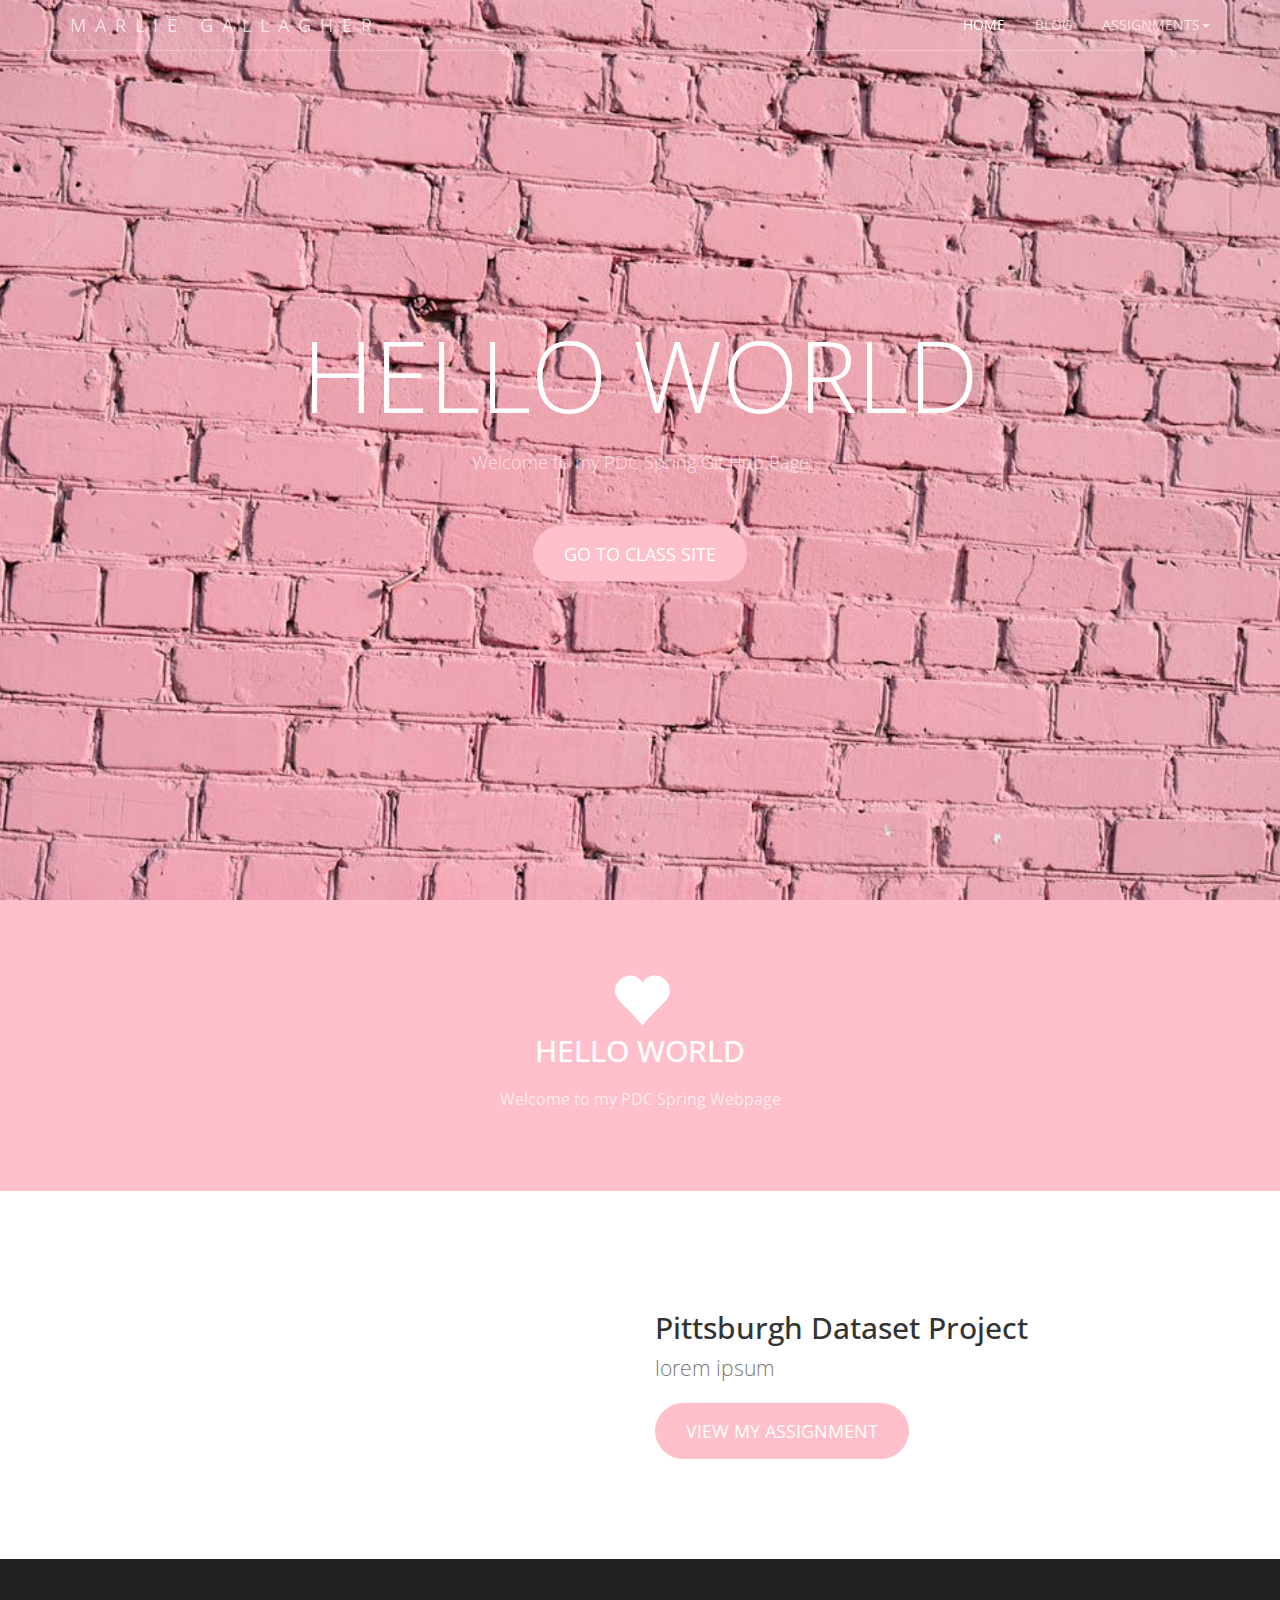
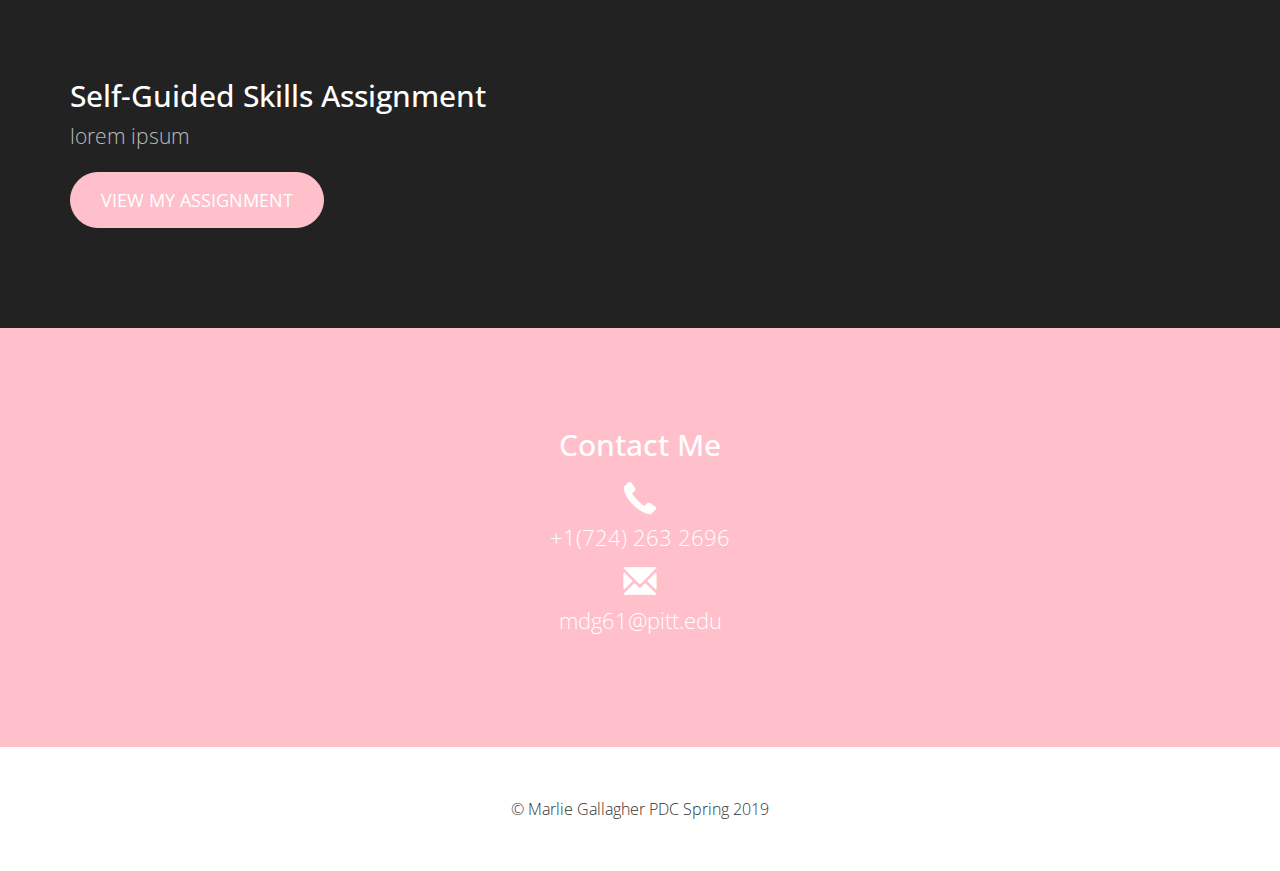
<file: index.html>
<!DOCTYPE html>

<html lang="en">

<head>

    <meta charset="utf-8">
    <meta http-equiv="X-UA-Compatible" content="IE=edge">
    <meta name="viewport" content="width=device-width, initial-scale=1">

    <title>MY GIT HUB SITE</title>

    <!-- Bootstrap Core CSS -->
    <link href="css/bootstrap.min.css" rel="stylesheet">


    <link href="css/github-index.css" rel="stylesheet">



    <!-- Custom Fonts from Google -->
    <link href='http://fonts.googleapis.com/css?family=Open+Sans:300italic,400italic,600italic,700italic,800italic,400,300,600,700,800' rel='stylesheet' type='text/css'>

</head>

<body>

    <!-- Navigation -->
    <nav id="siteNav" class="navbar navbar-default navbar-fixed-top" role="navigation">
        <div class="container">
            <!-- Logo and responsive toggle -->
            <div class="navbar-header">
                <button type="button" class="navbar-toggle" data-toggle="collapse" data-target="#navbar">
                    <span class="sr-only">Toggle navigation</span>
                    <span class="icon-bar"></span>
                    <span class="icon-bar"></span>
                    <span class="icon-bar"></span>
                </button>
                <a class="navbar-brand" href="index.html">

                	MARLIE GALLAGHER
                </a>
            </div>
            <!-- Navbar links -->
            <div class="collapse navbar-collapse" id="navbar">
                <ul class="nav navbar-nav navbar-right">
                    <li class="active">
                        <a href="index.html">HOME</a>
                    </li>
                    <li>
                        <a href="https://pdc-spring-2019.matthew-lavin.com/blogs/marlies-pdc-blog">BLOG</a>
                    </li>
                 
					<li class="dropdown">
						<a href="cleanse.html" class="dropdown-toggle" data-toggle="dropdown" role="button" aria-haspopup="true" aria-expanded="false">ASSIGNMENTS<span class="caret"></span></a>
						<ul class="dropdown-menu" aria-labelledby="about-us">
							<li><a href="http://mdg61.github.io/pghdata/project.html"></a>">PITTSBURGH DATASET PROJECT</a></li>
							<li><a href="http://mdg61-pdc-spring.com/pdc/index.html">SELF GUIDED SKILLS ASSIGNMENT</a></li>
							

						</ul>
					</li>

                </ul>

            </div><!-- /.navbar-collapse -->
        </div><!-- /.container -->
    </nav>

	<!-- Header -->
    <header>
        <div class="header-content">
            <div class="header-content-inner">
                <h1>HELLO WORLD</h1>
                <p>Welcome to my PDC Spring Git Hub Page</p>
                <a href="https://pdc-spring-2019.matthew-lavin.com/" class="btn btn-primary btn-lg">Go to Class Site</a>
            </div>
        </div>
    </header>

	<!-- Intro Section -->
    <section class="intro">
        <div class="container">
            <div class="row">
                <div class="col-lg-8 col-lg-offset-2">
                	<span class="glyphicon glyphicon-heart" style="font-size: 60px"></span>
                    <h2 class="section-heading">HELLO WORLD</h2>
                    <p class="text-light">Welcome to my PDC Spring Webpage</p>
                </div>
            </div>
        </div>
    </section>

	<!-- Content 1 -->
    <section class="content">
        <div class="container">
            <div class="row">
                <div class="col-sm-6">
                    
                </div>
                <div class="col-sm-6">
                	<h2 class="section-header">Pittsburgh Dataset Project</h2>
                	<p class="lead text-muted">lorem ipsum</p>
                	<a href="http://mdg61.github.io/pghdata/project.html" class="btn btn-primary btn-lg">View My Assignment</a>
                </div>

            </div>
        </div>
    </section>

	<!-- Content 2 -->
     <section class="content content-2">
        <div class="container">
            <div class="row">
                <div class="col-sm-6">
                	<h2 class="section-header">Self-Guided Skills Assignment</h2>
                	<p class="lead text-light">lorem ipsum</p>
                	<a href="http://mdg61-pdc-spring.com/pdc/index.html" class="btn btn-primary btn-lg">View My Assignment</a>
                </div>
                <div class="col-sm-6">
                 
                </div>

            </div>
        </div>
    </section>

   



	<!-- Footer -->
    <footer class="page-footer">

    	<!-- Contact Us -->
        <div class="contact">
        	<div class="container">
				<h2 class="section-heading">Contact Me</h2>
				<p><span class="glyphicon glyphicon-earphone"></span><br> +1(724) 263 2696</p>
				<p><span class="glyphicon glyphicon-envelope"></span><br> mdg61@pitt.edu</p>
        	</div>
        </div>


        <div class="small-print">
        	<div class="container">
        		<p> &copy; Marlie Gallagher PDC Spring 2019</p>
        	</div>
        </div>

    </footer>

    <!-- jQuery -->
    <script src="js/jquery-1.11.3.min.js"></script>

    <!-- Bootstrap Core JavaScript -->
    <script src="js/bootstrap.min.js"></script>

    <!-- Plugin JavaScript -->
    <script src="js/jquery.easing.min.js"></script>

    <!-- Custom Javascript -->
    <script src="js/custom.js"></script>

</body>

</html>
</file>
<file: css/github-index.css>
html,
body {
    width: 100%;
    height: 100%;
    font-family: 'Open Sans','Helvetica Neue',Arial,sans-serif;
}

a {
    color: pink;
    -webkit-transition: all .35s;
    -moz-transition: all .35s;
    transition: all .35s;
}

a:hover,
a:focus {
    color: magenta;
}

p {
    font-size: 16px;
    line-height: 1.5;
}

header {
    position: relative;
    width: 100%;
    min-height: auto;
    text-align: center;
    color: #fff;
	background-image: url('../brickwall.jpg');
    background-position: center;
    -webkit-background-size: cover;
    -moz-background-size: cover;
    background-size: cover;
    -o-background-size: cover;
}

header .header-content {
    position: relative;
    width: 100%;
    padding: 100px 15px 70px;
    text-align: center;
}

header .header-content .header-content-inner h1 {
    margin-top: 0;
    margin-bottom: 20px;
    font-size: 50px;
    font-weight: 300;
}

header .header-content .header-content-inner p {
    margin-bottom: 50px;
    font-size: 16px;
    font-weight: 300;
    color: rgba(255,255,255,.7);
}

@media(min-width:768px) {
    header {
        min-height: 100%;
    }

    header .header-content {
        position: absolute;
        top: 50%;
        padding: 0 50px;
        -webkit-transform: translateY(-50%);
        -ms-transform: translateY(-50%);
        transform: translateY(-50%);
    }

    header .header-content .header-content-inner {
        margin-right: auto;
        margin-left: auto;
        max-width: 1000px;
    }

	header .header-content .header-content-inner h1 {
    	font-size: 100px;
		}

    header .header-content .header-content-inner p {
        margin-right: auto;
        margin-left: auto;
        max-width: 80%;
        font-size: 18px;
    }
}

.section-heading {
    margin-top: 0;
    margin-bottom: 20px;
}

.intro {
	color: #fff;
    background-color: pink;
    padding: 70px 0;
    text-align: center;
}

.content {
    padding: 100px 0;
}

.content-2 {
	color: #fff;
    background-color: #222;
}

.content-3 {
	padding: 20px 0 40px;
	text-align: center;
}

.promo,
.promo h3,
.promo a:link,
.promo a:visited,
.promo a:hover,
.promo a:active {
    color: white;
	text-shadow: 0px 0px 40px black;
    text-decoration: none;
}

.promo-item {
    height: 200px;
    line-height: 180px;
    text-align: center;
}

.promo-item:hover {
    background-size: 110%;
    border: 10px solid rgba(255,255,255,0.3);
    line-height: 160px;
}

.promo-item h3 {
    font-size: 40px;
    display: inline-block;
    vertical-align: middle;
}

.item-1 {
	background-color: #f44336;
	}

.item-2 {
	background-color: #f50057;
	}

.item-3 {
	background-color: #aa00ff;
	}
.item-4 {
	background-color: #6200ea;
	}
.item-5 {
	background-color: #303f9f;
	}
.item-6 {
	background-color: #2196f3;
	}
.item-7 {
	background-color: #80d8ff;
	}

.item-8 {
	background-color: #18ffff;
	}

.item-9 {
	background-color:#00bfa5;
	}
.item-10 {
	background-color: #00c853;
	}
.item-11 {
	background-color: #64dd17;
	}

.item-12 {
	background-color: #aeea00;
	}

.item-13 {
	background-color: #ffff00;
	}
.item-14 {
	background-color: #ffc400;
	}
.item-15 {
	background-color: #ff9100;
	}
.item-16 {
	background-color: #ff3d00;
	}
.item-17 {
	background-color: #6d4c41;
	}

.item-18 {
	background-color:#757575 ;
	}

.item-19 {
	background-color:#bdbdbd;
	}
.item-20 {
	background-color: #607d8b;
	}

	
.item-1,
.item-2,
.item-3,
.item-4,
.item-5,
.item-6,
.item-7,
.item-8,
.item-9,
.item-10,
.item-11,
.item-12,
.item-13,
.item-14,
.item-15,
.item-16,
.item-17,
.item-18,
.item-19,
.item-20 {
	background-size: cover;
	background-position: 50% 50%;
	}

.page-footer {
	text-align: center;
	}

.page-footer .contact {
	padding: 100px 0;
	background-color: pink;
	color: #fff;
	}

.page-footer .contact p {
	font-size: 22px;
	font-weight: 300;
	}

.content-3 .glyphicon,
.page-footer .contact .glyphicon {
	font-size: 32px;
	font-weight: 700;
	}

.page-footer .small-print {
	padding: 50px 0 40px;
	font-weight: 300;
	}

.text-light {
    color: rgba(255,255,255,.7);
}

.navbar-default {
    border-color: rgba(34,34,34,.05);
    background-color: #fff;
    -webkit-transition: all .35s;
    -moz-transition: all .35s;
    transition: all .35s;
}

.navbar-default .navbar-header .navbar-brand {
      color: #fff;;
}

.navbar-default .navbar-header .navbar-brand:hover,
.navbar-default .navbar-header .navbar-brand:focus {
    color: #000;
}

.navbar-default .nav > li>a,
.navbar-default .nav>li>a:focus {
    color: #222;
}

.navbar-default .nav > li>a:hover,
.navbar-default .nav>li>a:focus:hover {
     color: #fff;;
}

.navbar-default .nav > li.active>a,
.navbar-default .nav>li.active>a:focus {
 color: #fff;
    background-color: transparent;
}

.navbar-default .nav > li.active>a:hover,
.navbar-default .nav>li.active>a:focus:hover {
 color: #fff;
    background-color: transparent;
}

@media(min-width:768px) {
    .navbar-default {
        border-color: rgba(255,255,255,.3);
        background-color: transparent;
    }

    .navbar-default .navbar-header .navbar-brand {
        color: rgba(255,255,255,.7);
        letter-spacing: 0.5em;
    }

    .navbar-default .navbar-header .navbar-brand:hover,
    .navbar-default .navbar-header .navbar-brand:focus {
        color: #fff;
    }

    .navbar-default .nav > li>a,
    .navbar-default .nav>li>a:focus {
        color: rgba(255,255,255,.7);
    }

    .navbar-default .nav > li>a:hover,
    .navbar-default .nav>li>a:focus:hover {
        color: #fff;
    }

    .navbar-default.affix {
        border-color: #fff;
        background-color: #fff;
        box-shadow: 0px 7px 20px 0px rgba(0,0,0,0.1);
    }

    .navbar-default.affix .navbar-header .navbar-brand {
        letter-spacing: 0;
        color:  color: #fff;;
    }

    .navbar-default.affix .navbar-header .navbar-brand:hover,
    .navbar-default.affix .navbar-header .navbar-brand:focus {
        color: #eb3812;
    }

    .navbar-default.affix .nav > li>a,
    .navbar-default.affix .nav>li>a:focus {
        color: #222;
    }

    .navbar-default.affix .nav > li>a:hover,
    .navbar-default.affix .nav>li>a:focus:hover {
        color: pink;
    }
}

.btn-default {
    border-color: #fff;
    color: #222;
    background-color: #fff;
    -webkit-transition: all .35s;
    -moz-transition: all .35s;
    transition: all .35s;
}

.btn-default:hover,
.btn-default:focus,
.btn-default.focus,
.btn-default:active,
.btn-default.active,
.open > .dropdown-toggle.btn-default {
    border-color: #eee;
    color: #222;
    background-color: #eee;
}

.btn-default:active,
.btn-default.active,
.open > .dropdown-toggle.btn-default {
    background-image: none;
}

.btn-default.disabled,
.btn-default[disabled],
fieldset[disabled] .btn-default,
.btn-default.disabled:hover,
.btn-default[disabled]:hover,
fieldset[disabled] .btn-default:hover,
.btn-default.disabled:focus,
.btn-default[disabled]:focus,
fieldset[disabled] .btn-default:focus,
.btn-default.disabled.focus,
.btn-default[disabled].focus,
fieldset[disabled] .btn-default.focus,
.btn-default.disabled:active,
.btn-default[disabled]:active,
fieldset[disabled] .btn-default:active,
.btn-default.disabled.active,
.btn-default[disabled].active,
fieldset[disabled] .btn-default.active {
    border-color: #fff;
    background-color: #fff;
}

.btn-default .badge {
    color: #fff;
    background-color: #222;
}

.btn-primary {
    border-color: pink;
    color: #fff;
    background-color: pink;
    -webkit-transition: all .35s;
    -moz-transition: all .35s;
    transition: all .35s;
}

.btn-primary:hover,
.btn-primary:focus,
.btn-primary.focus,
.btn-primary:active,
.btn-primary.active,
.open > .dropdown-toggle.btn-primary {
    border-color: pink;
    color: #fff;
    background-color: pink;
}

.btn-primary:active,
.btn-primary.active,
.open > .dropdown-toggle.btn-primary {
    background-image: none;
}

.btn-primary.disabled,
.btn-primary[disabled],
fieldset[disabled] .btn-primary,
.btn-primary.disabled:hover,
.btn-primary[disabled]:hover,
fieldset[disabled] .btn-primary:hover,
.btn-primary.disabled:focus,
.btn-primary[disabled]:focus,
fieldset[disabled] .btn-primary:focus,
.btn-primary.disabled.focus,
.btn-primary[disabled].focus,
fieldset[disabled] .btn-primary.focus,
.btn-primary.disabled:active,
.btn-primary[disabled]:active,
fieldset[disabled] .btn-primary:active,
.btn-primary.disabled.active,
.btn-primary[disabled].active,
fieldset[disabled] .btn-primary.active {
    border-color: pink;
    background-color: pink;
}

.btn-primary .badge {
    color: pink;
    background-color: #fff;
}



.btn {
    border-radius: 300px;
    text-transform: uppercase;
}

.btn-lg {
    padding: 15px 30px;
}

::-moz-selection {
    text-shadow: none;
    color: #fff;
    background: #222;
}

::selection {
    text-shadow: none;
    color: #fff;
    background: #222;
}

img::selection {
    color: #fff;
    background: 0 0;
}

img::-moz-selection {
    color: #fff;
    background: 0 0;
}

.text-primary {
    color: pink;
}

.bg-primary {
    background-color: pink;
}
</file>
